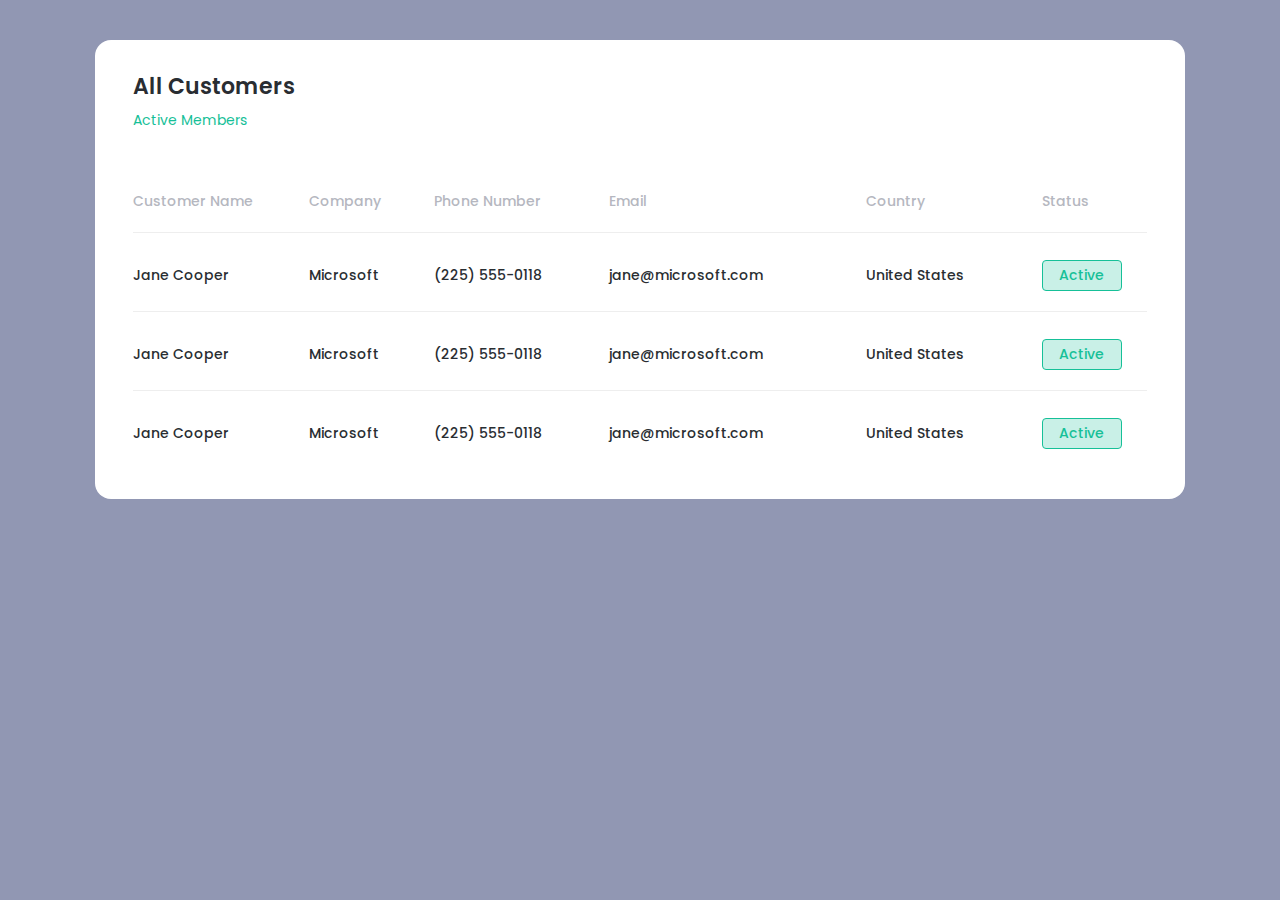
<file: index.html>
<!DOCTYPE html>
<html lang="ru">
<head>
    <meta charset="UTF-8">
    <meta name="viewport" content="width=device-width, initial-scale=1.0">
    <meta http-equiv="X-UA-Compatible" content="ie=edge">
    <title>Dashboard</title>

    <link rel="stylesheet" href="./assets/styles/main.css">
    <link rel="stylesheet" href="./assets/styles/reset.css">
    <link rel="stylesheet" href="./assets/styles/fonts.css">
</head>
<body>
    

    <div class="block">

        <div class="block__header">
            <span class="text--large">All Customers</span>
            <span class="text--small text--active">Active Members</span>
        </div>

        <div class="customers-list">

            <div class="line-custumers">

                <span class="text--secondary">Customer Name</span>
                <span class="text--secondary">Company</span>
                <span class="text--secondary">Phone Number</span>
                <span class="text--secondary">Email</span>
                <span class="text--secondary">Country</span>
                <span class="text--secondary">Status</span>
    
            </div>

            <div class="line-custumers">
            
                <span class="text">Jane Cooper</span>
                <span class="text">Microsoft</span>
                <span class="text">(225) 555-0118</span>
                <span class="text">jane@microsoft.com</span>
                <span class="text">United States</span>
    
                <div class="button button--active">
                    <span class="text text--active">Active</span>
                </div>
    
            </div>

            <div class="line-custumers">
            
                <span class="text">Jane Cooper</span>
                <span class="text">Microsoft</span>
                <span class="text">(225) 555-0118</span>
                <span class="text">jane@microsoft.com</span>
                <span class="text">United States</span>
    
                <div class="button button--active">
                    <span class="text text--active">Active</span>
                </div>
    
            </div>

            <div class="line-custumers">
            
                <span class="text">Jane Cooper</span>
                <span class="text">Microsoft</span>
                <span class="text">(225) 555-0118</span>
                <span class="text">jane@microsoft.com</span>
                <span class="text">United States</span>
    
                <div class="button button--active">
                    <span class="text text--active">Active</span>
                </div>
    
            </div>

        </div>


    </div>


    <script src="./assets/scripts/main.js"></script>
</body>
</html>
</file>
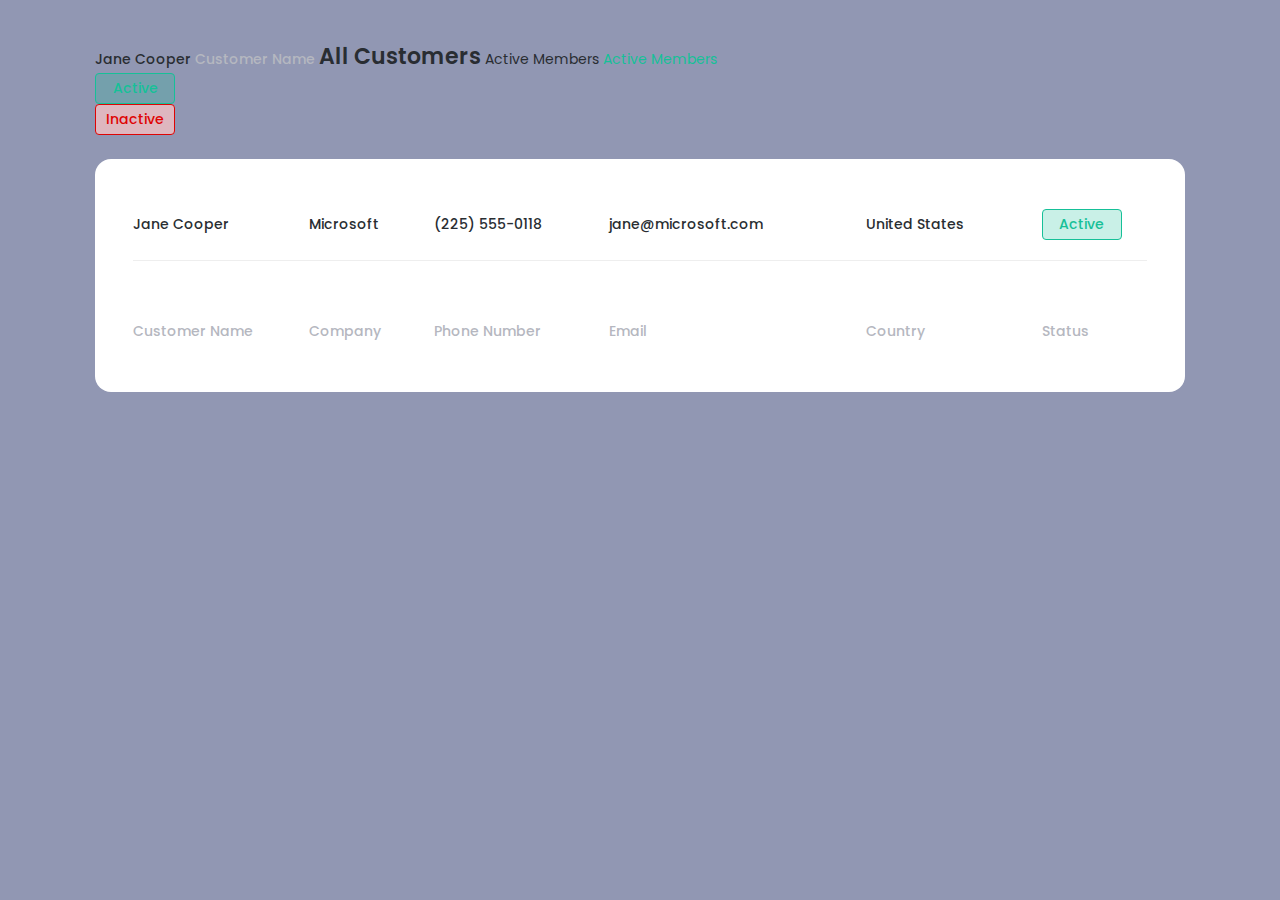
<file: test.html>
<!DOCTYPE html>
<html lang="ru">
<head>
    <meta charset="UTF-8">
    <meta name="viewport" content="width=device-width, initial-scale=1.0">
    <meta http-equiv="X-UA-Compatible" content="ie=edge">
    <title>Dashboard</title>

    <link rel="stylesheet" href="./assets/styles/main.css">
    <link rel="stylesheet" href="./assets/styles/reset.css">
    <link rel="stylesheet" href="./assets/styles/fonts.css">
</head>
<body>
    <span class="text">Jane Cooper</span>
    <span class="text--secondary">Customer Name</span>
    <span class="text--large">All Customers</span>
    <span class="text--small">Active Members</span>
    <span class="text--small text--active">Active Members</span>

    <br>

    <div class="button button--active">
        <span class="text text--active">Active</span>
    </div>

    <div class="button button--inactive">
        <span class="text text--inactive">Inactive</span>
    </div>

    <br>

    <div class="block">

        <div class="line-custumers">
            
            <span class="text">Jane Cooper</span>
            <span class="text">Microsoft</span>
            <span class="text">(225) 555-0118</span>
            <span class="text">jane@microsoft.com</span>
            <span class="text">United States</span>

            <div class="button button--active">
                <span class="text text--active">Active</span>
            </div>

        </div>
        
        <div class="line-custumers">

            <span class="text--secondary">Customer Name</span>
            <span class="text--secondary">Company</span>
            <span class="text--secondary">Phone Number</span>
            <span class="text--secondary">Email</span>
            <span class="text--secondary">Country</span>
            <span class="text--secondary">Status</span>

        </div>

    </div>
</body>
</html>
</file>
<file: assets/styles/main.css>
:root{
    --primary-color: #292D32;
    --inactive-color: #DF0404;
    --active-color:  #16C098;
    --secondary-color: #B5B7C0;

    --inactive-color-background: #ffc5c5b3;
    --active-color-background: #16c0983b;

    --background-color: #9197B3;
    --background-color-primary: #FFFFFF;
    --background-color-secondary: #F9FBFF;

    --border-radius-primary: 16px;
    --border-radius-secondary: 4px;

    --gap-primary: 7px;
    --gap-large: 40px;
}

body{
    background-color: var(--background-color);
    padding: 40px 95px;
}

.block{
    display: flex;
    flex-direction: column;
    background-color: var(--background-color-primary);
    border-radius: var(--border-radius-primary);
    padding: 30px 38px;
    gap: var(--gap-large);
}

.block__header{
    display: flex;
    flex-direction: column;
    gap: var(--gap-primary);
}

.line-custumers{
    display: grid;
    grid-template-columns: 1fr 0.71fr 1fr 1.46fr 1fr 0.6fr;
    align-items: center;
    border-bottom: 1px solid #EEEEEE;
    padding:20px 0px;
}

.line-custumers:last-child{
    border-bottom: none;
}

.customers-list{
    display: flex;
    flex-direction: column;
    gap: var(--gap-primary);
}

.button{
    display: flex;
    align-items: center;
    justify-content: center;

    border-radius: var(--border-radius-secondary);
    width: 80px;
    padding: 4px 12px;
}

.button--inactive{
    background-color: var(--inactive-color-background);
    border: 1px solid var(--inactive-color);
}

.button--active{
    background-color: var(--active-color-background);
    border: 1px solid var(--active-color);
}
</file>
<file: assets/styles/fonts.css>
/* Подключение шрифтов */

@font-face {
    font-family: 'Poppins Medium';
    src: url('../fonts/Poppins-Medium.ttf') format('truetype');
    font-weight: 500;
    font-style: normal;
    font-display: swap;
}

@font-face {
    font-family: 'Poppins Regular';
    src: url('../fonts/Poppins-Regular.ttf') format('truetype');
    font-weight: 400;
    font-style: normal;
    font-display: swap;
}

@font-face {
    font-family: 'Poppins SemiBold';
    src: url('../fonts/Poppins-SemiBold.ttf') format('truetype');
    font-weight: 600;
    font-style: normal;
    font-display: swap;
}

/* Определение классов для шрифтов */

.text{
    font-family: 'Poppins Medium';
    font-size: 14px;
    color: var(--primary-color);
}

.text--secondary{
    font-family: 'Poppins Medium';
    font-size: 14px;
    color: var(--secondary-color);
}

.text--large{
    font-family: 'Poppins SemiBold';
    font-size: 22px;
    color: var(--primary-color);
}

.text--small{
    font-family: 'Poppins Regular';
    font-size: 14px;
    color: var(--primary-color);
}

.text--active{
    color: var(--active-color);
}

.text--inactive{
    color: var(--inactive-color);
}
</file>
